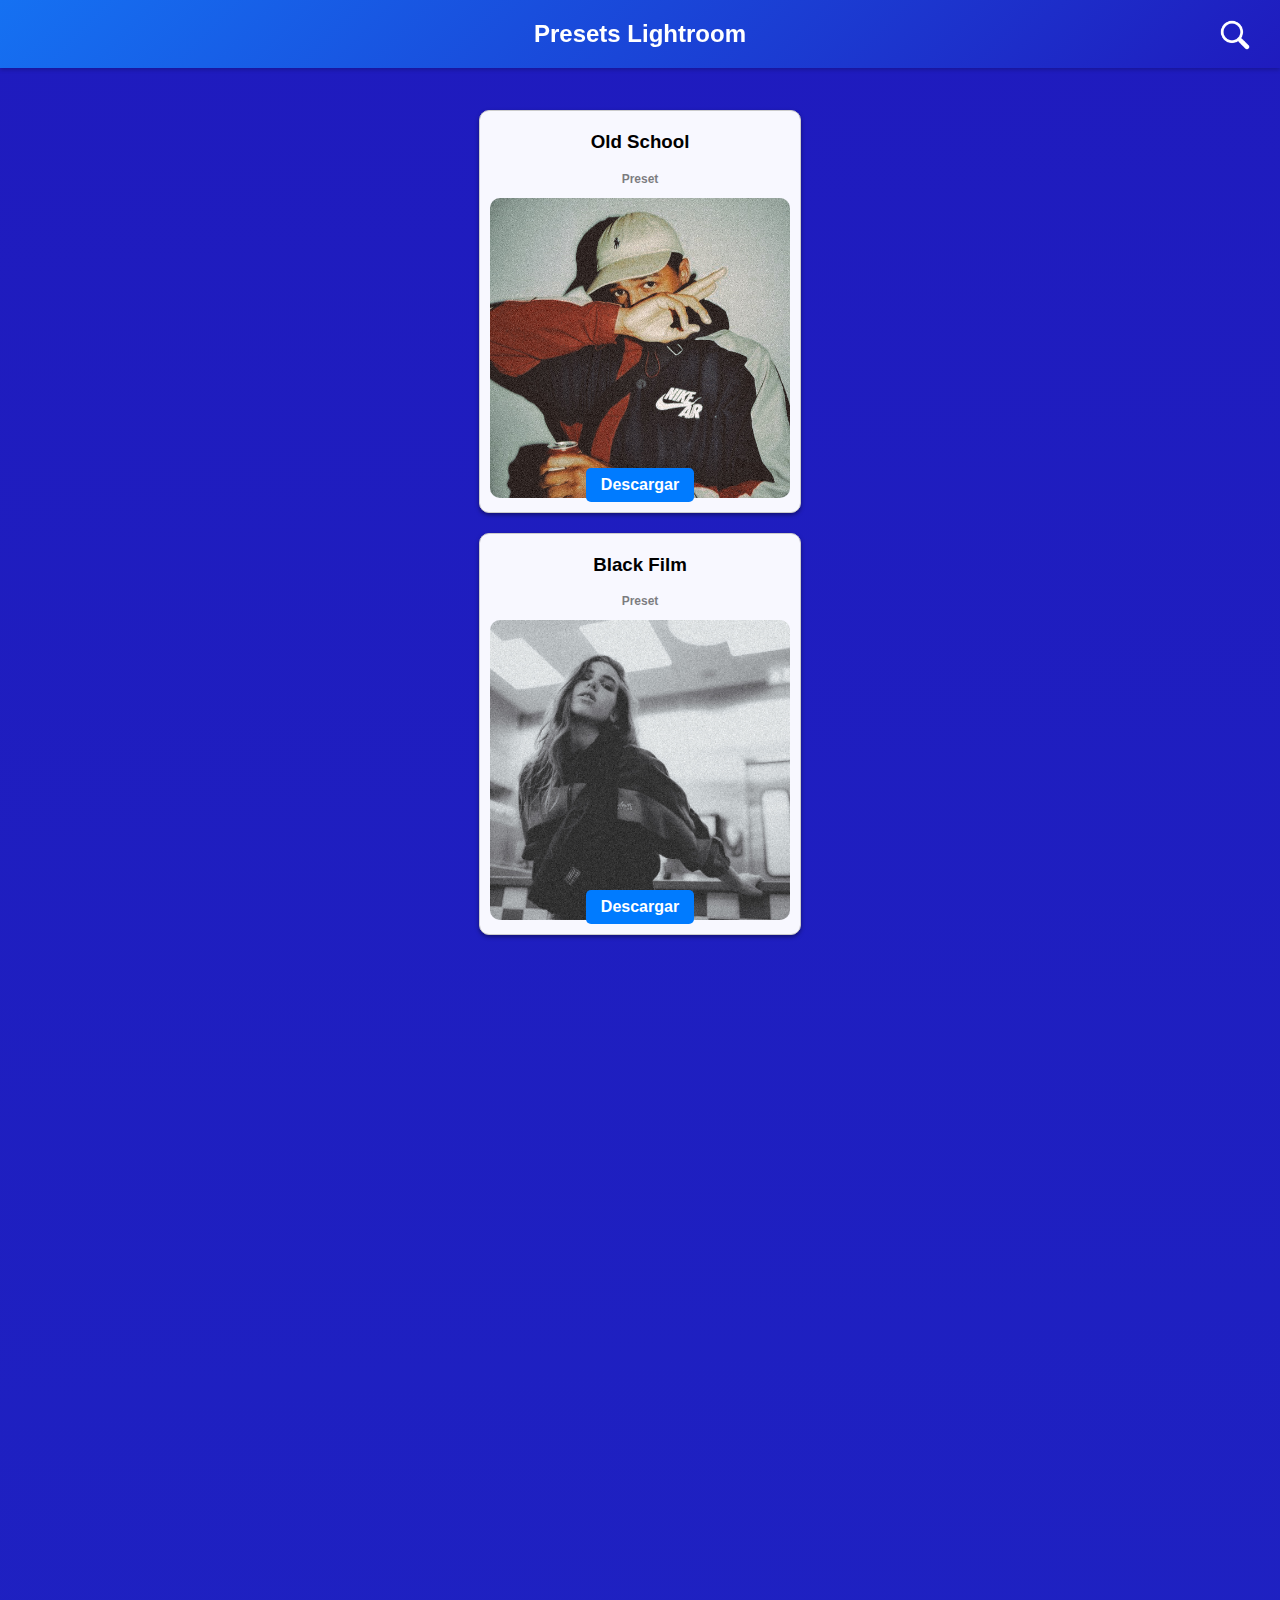
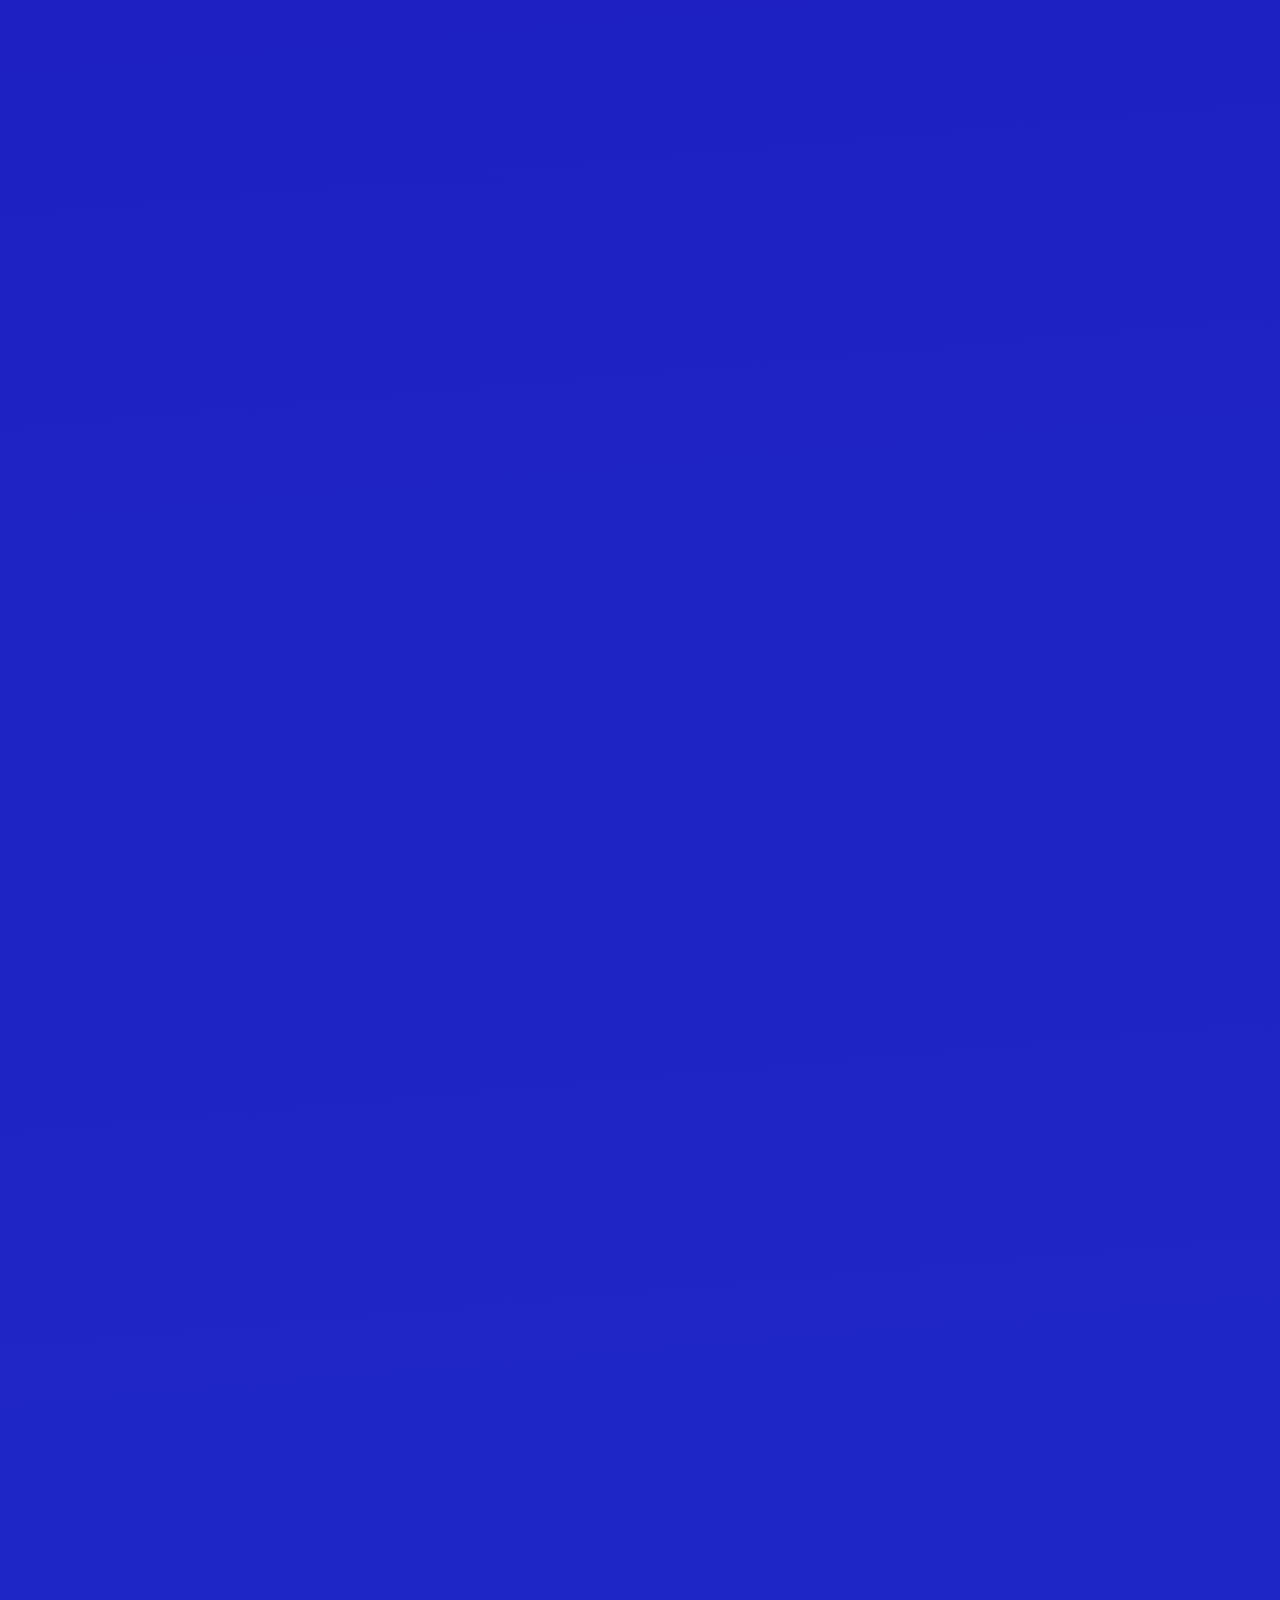
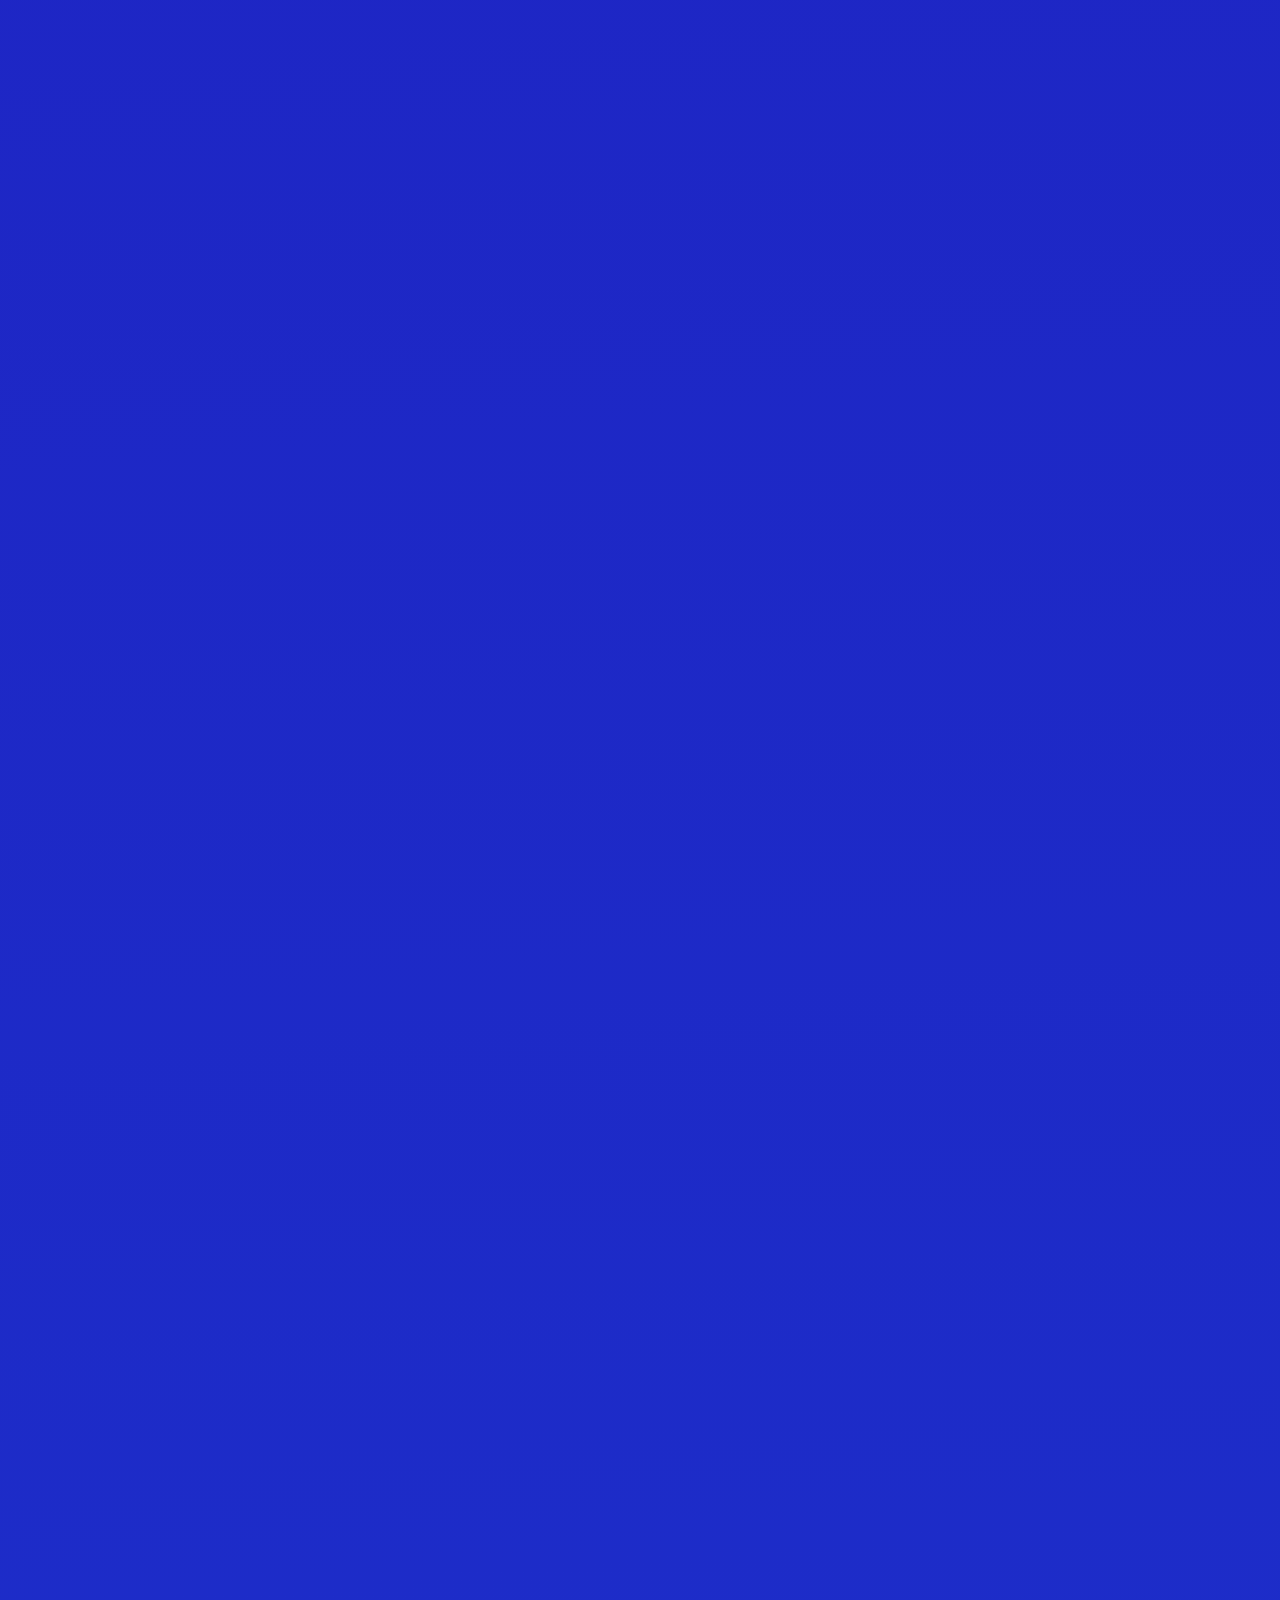
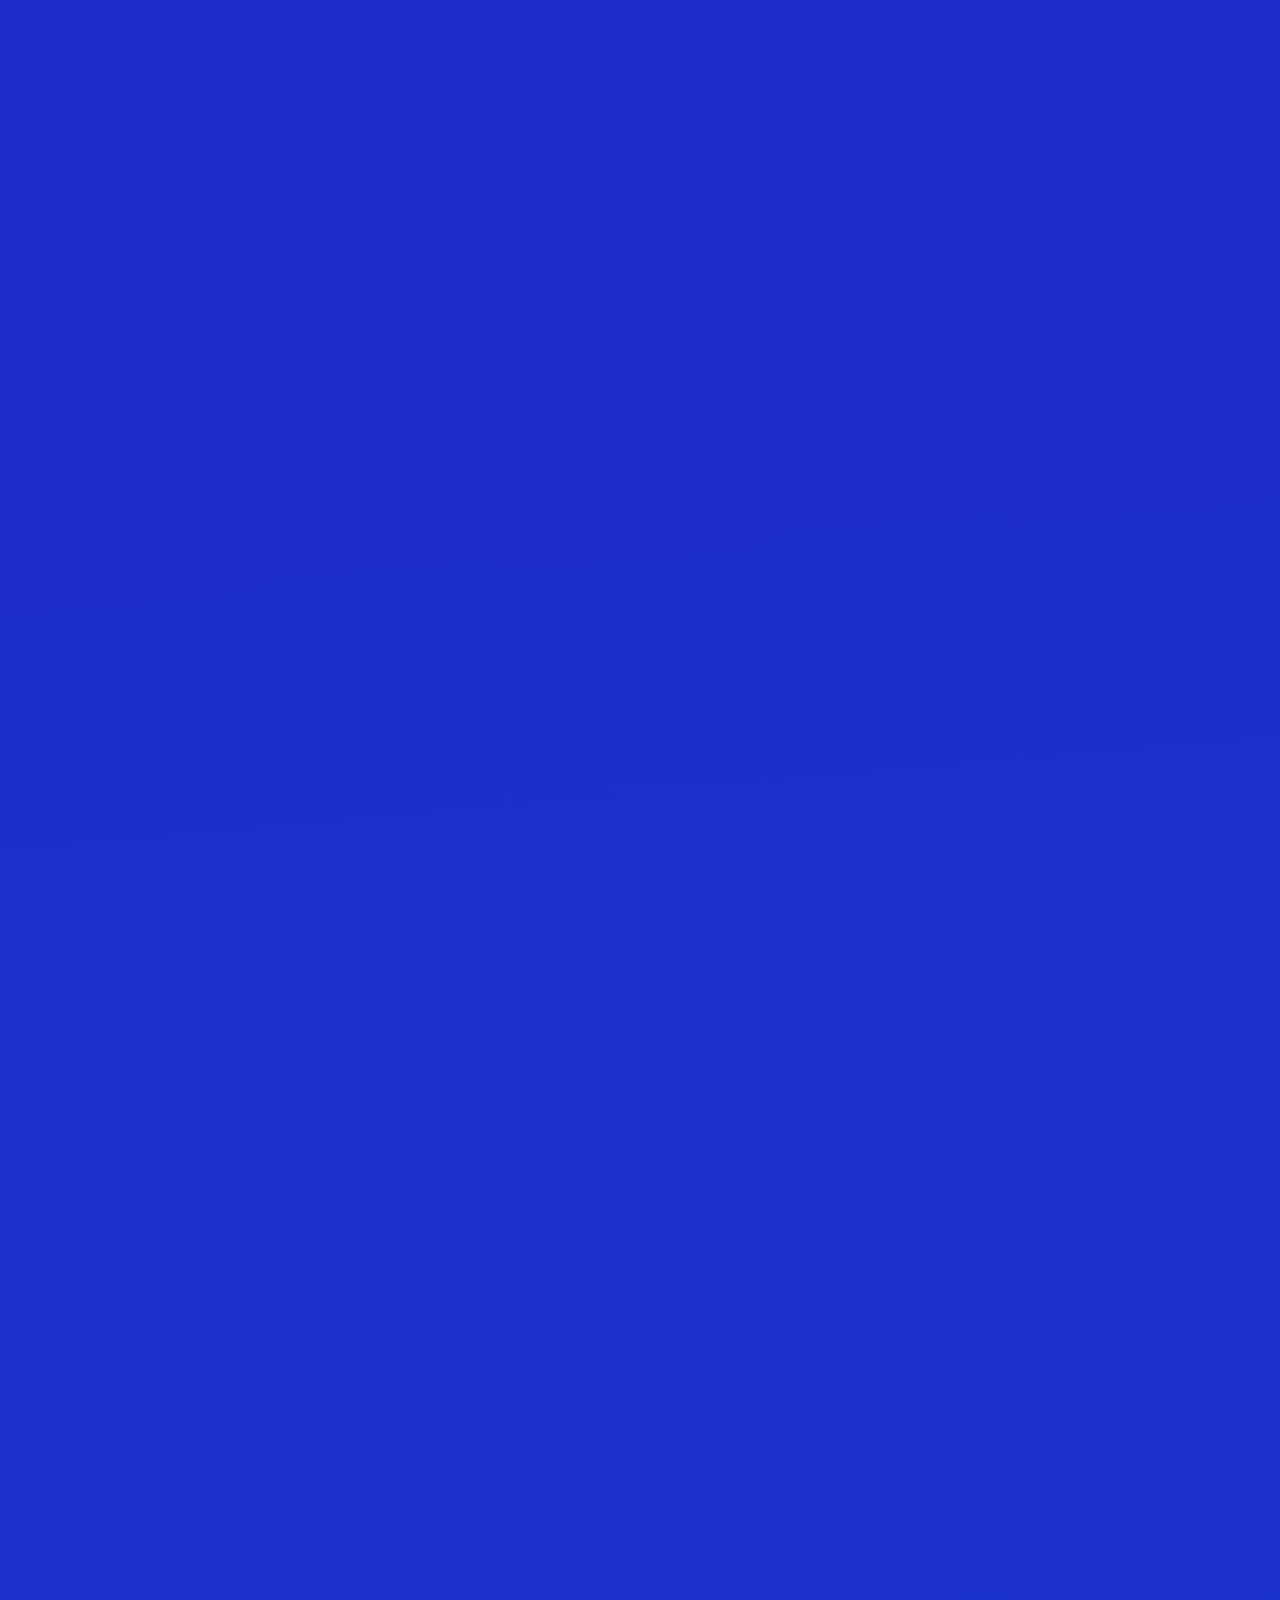
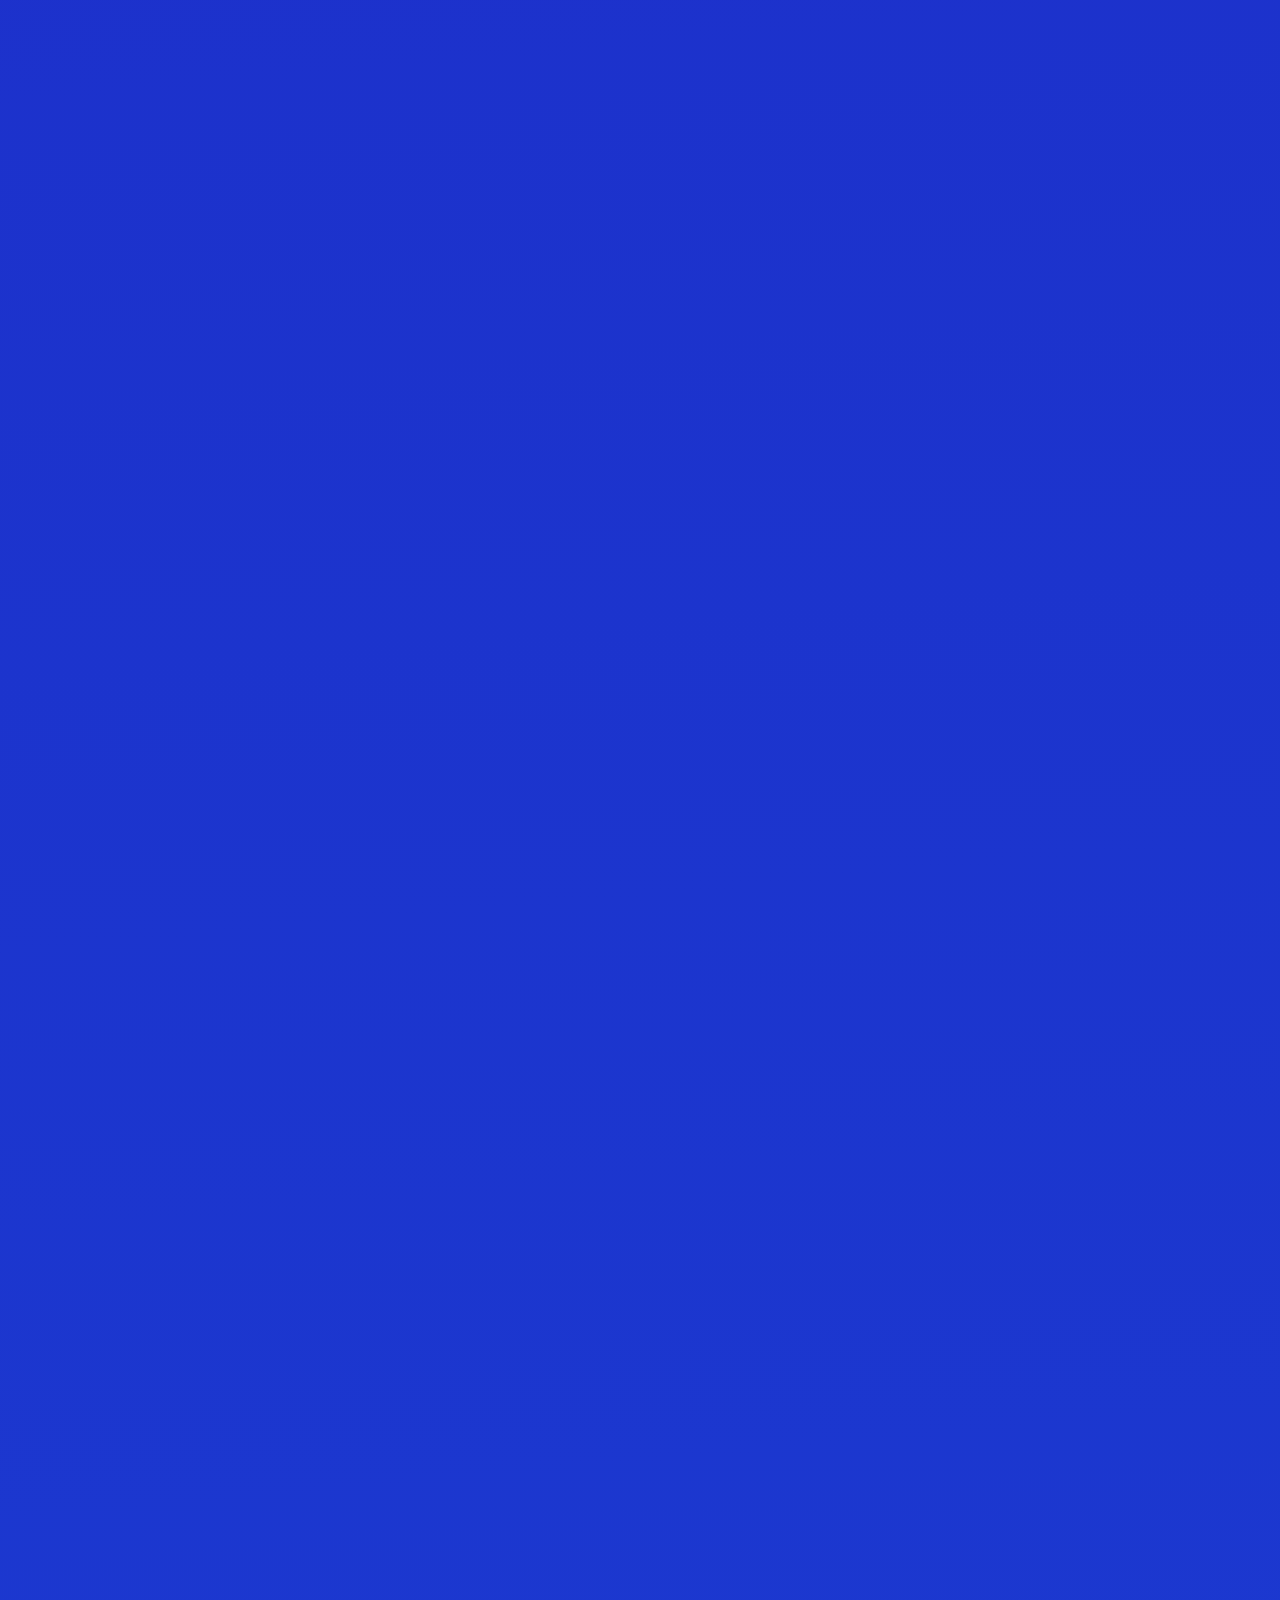
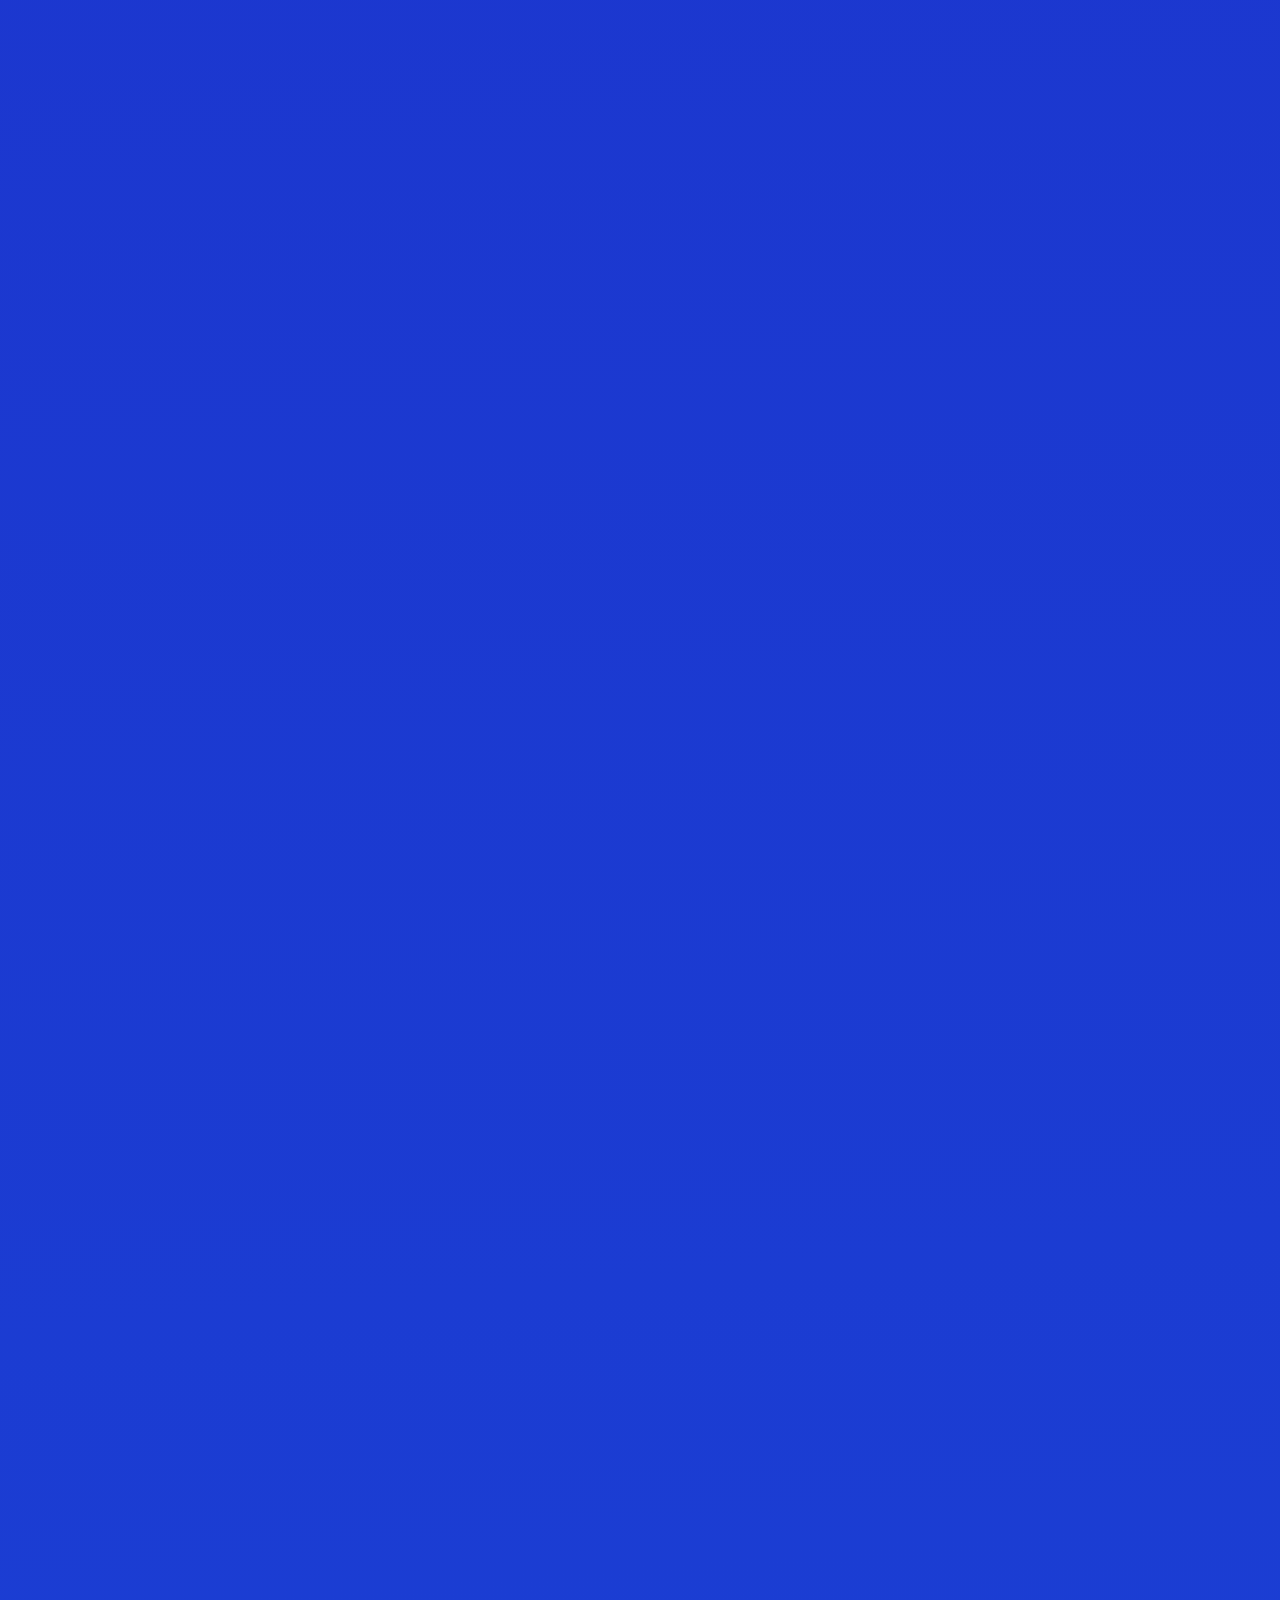
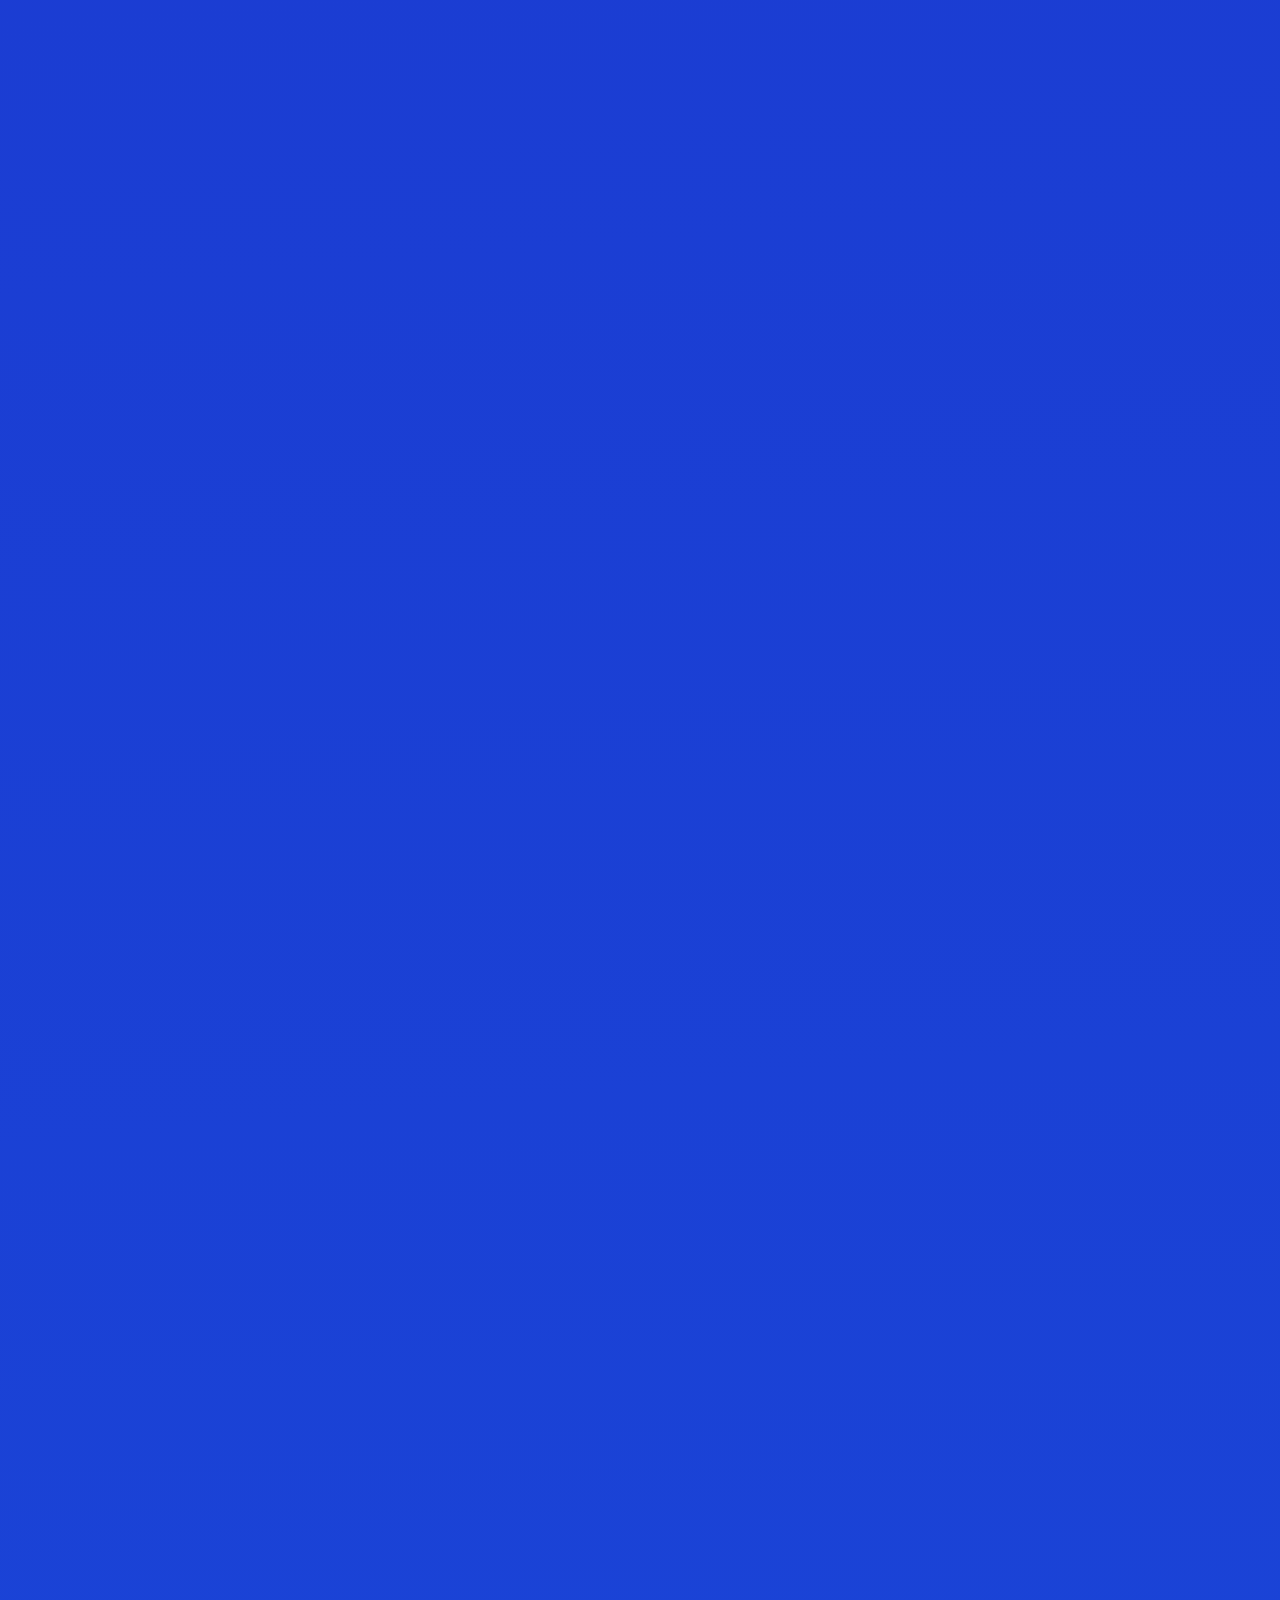
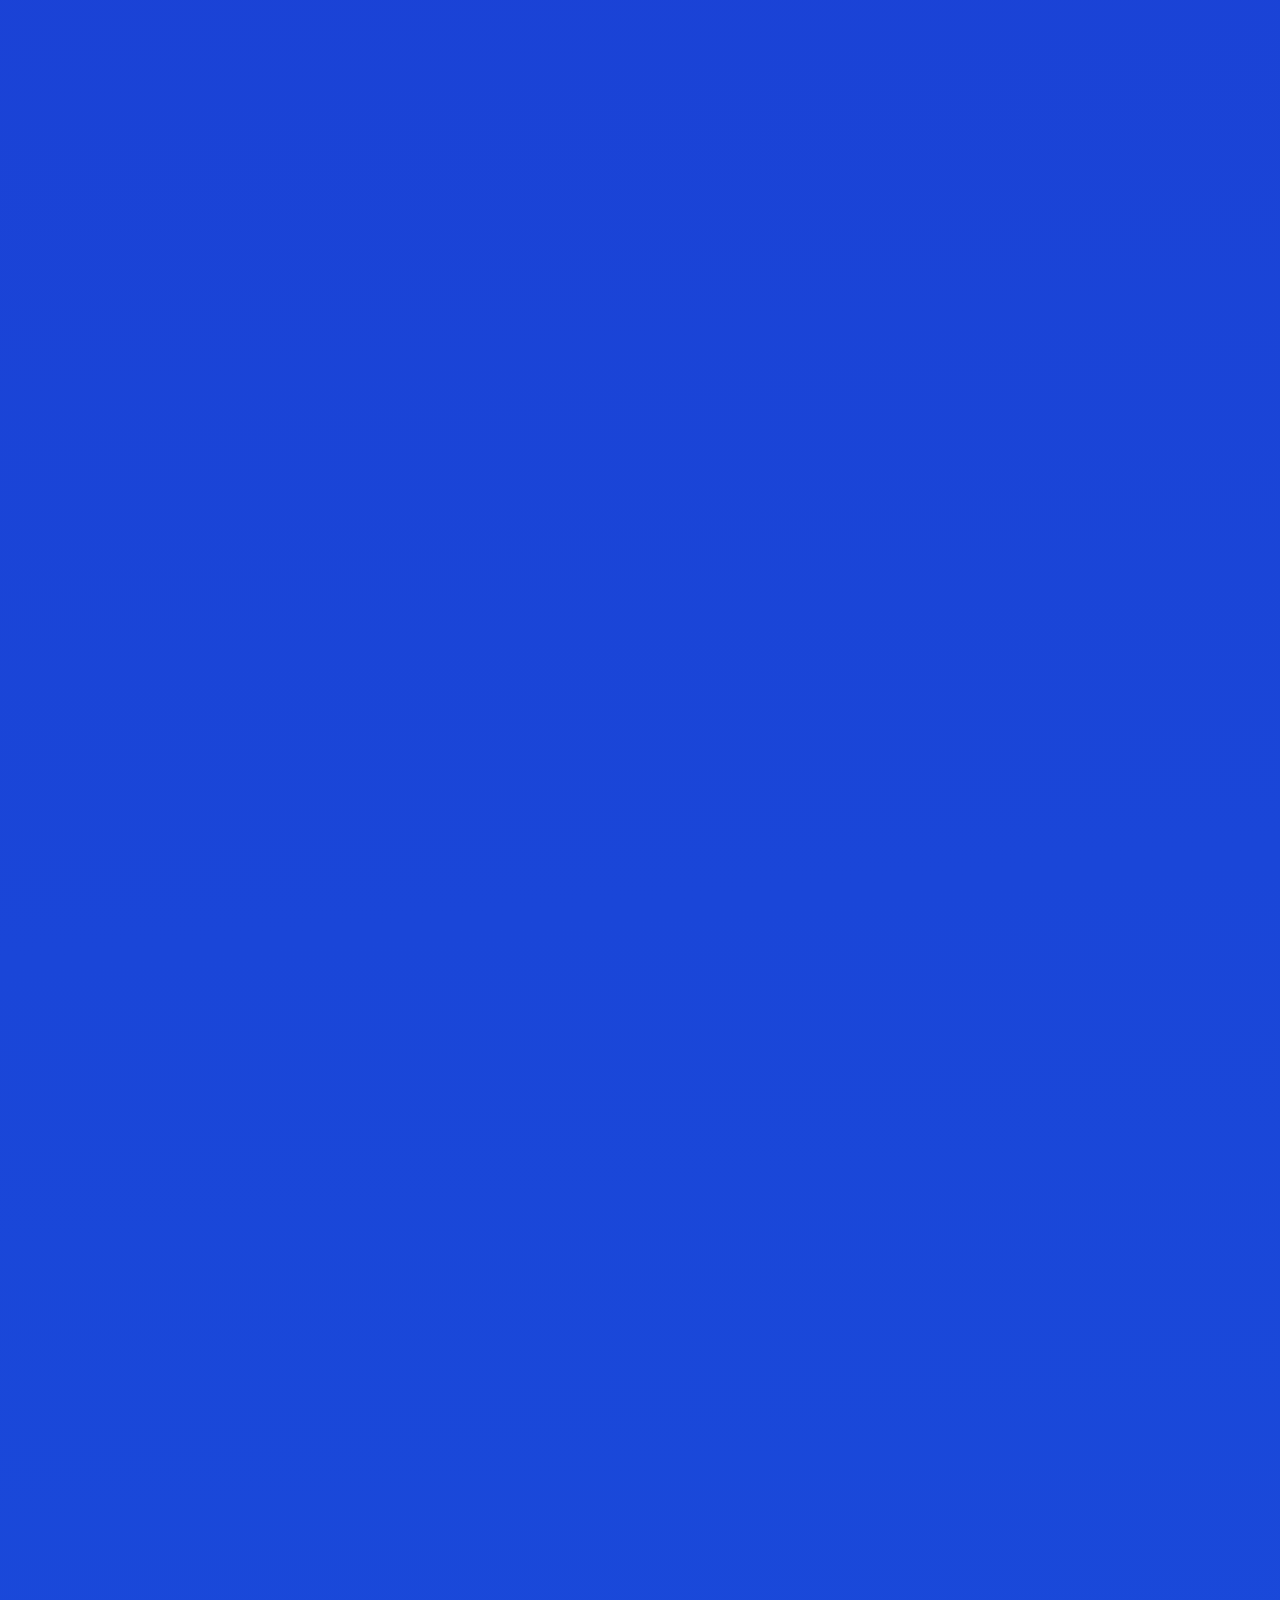
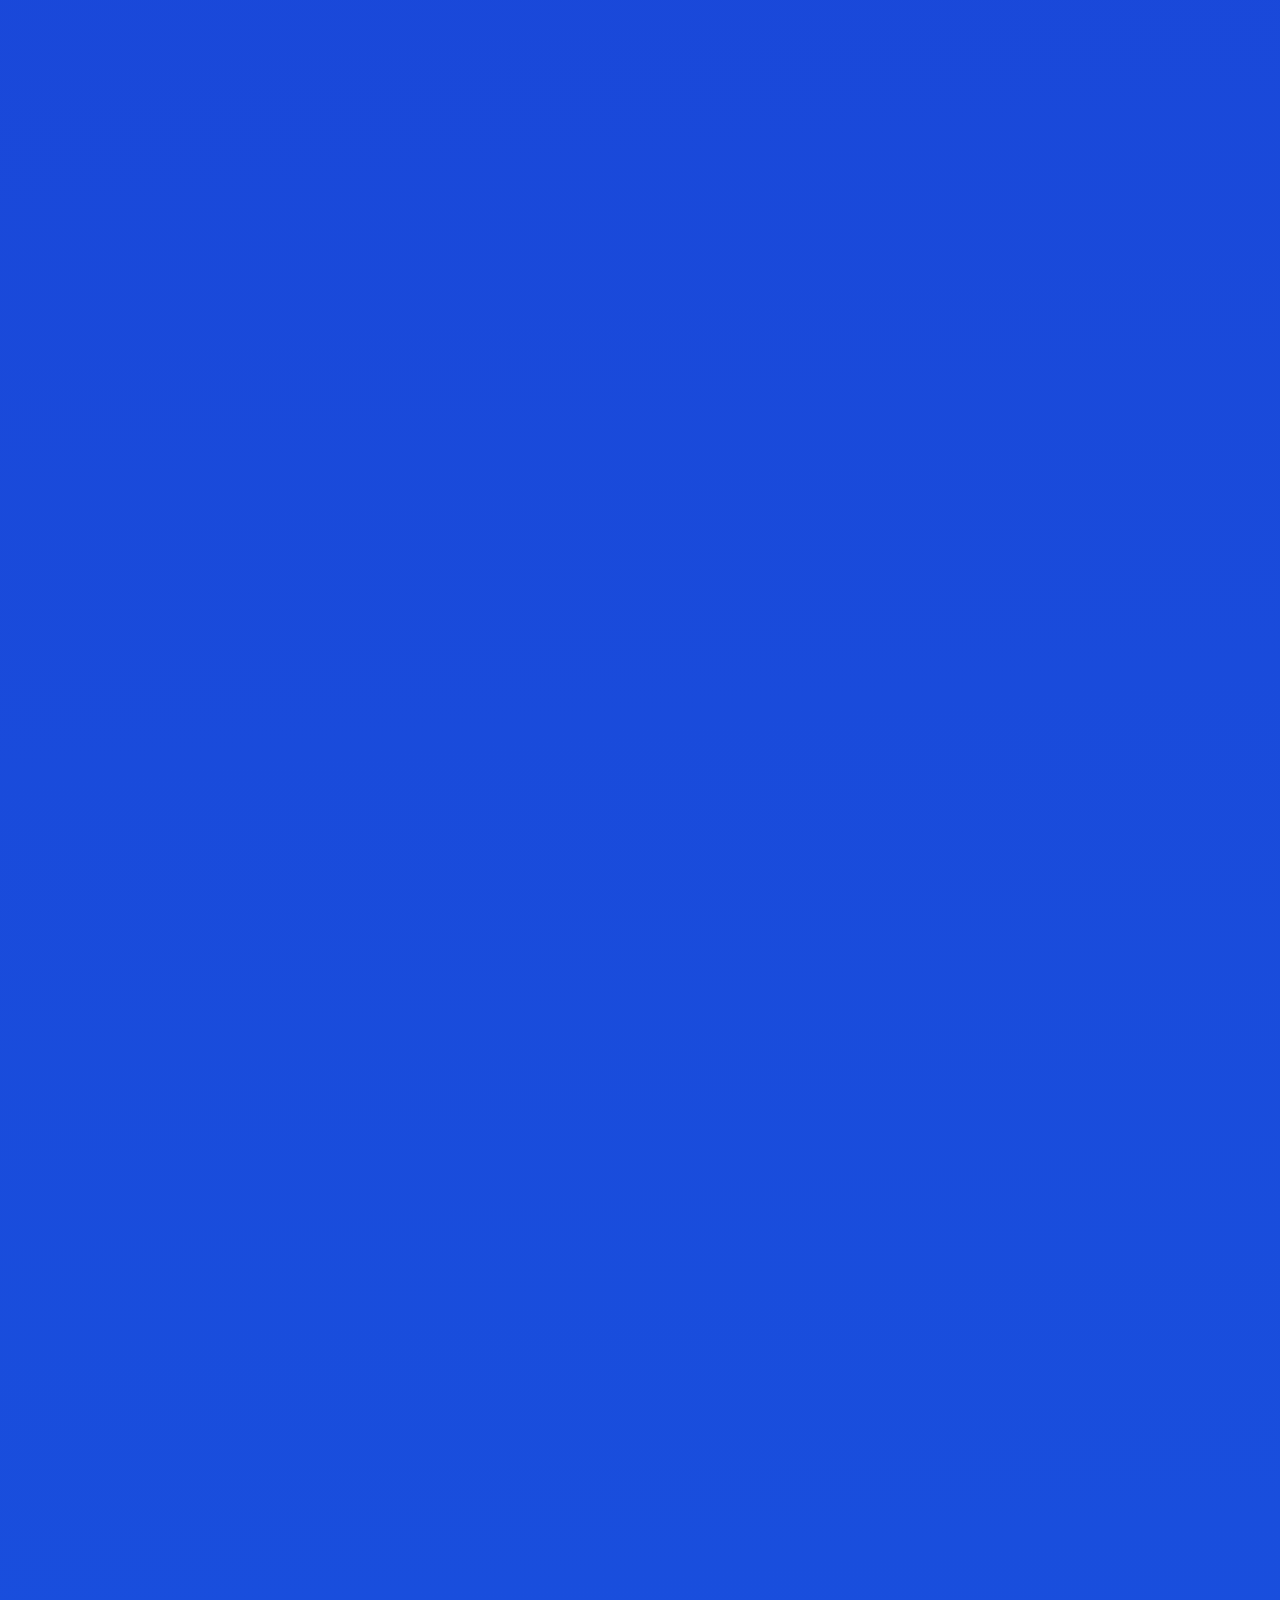
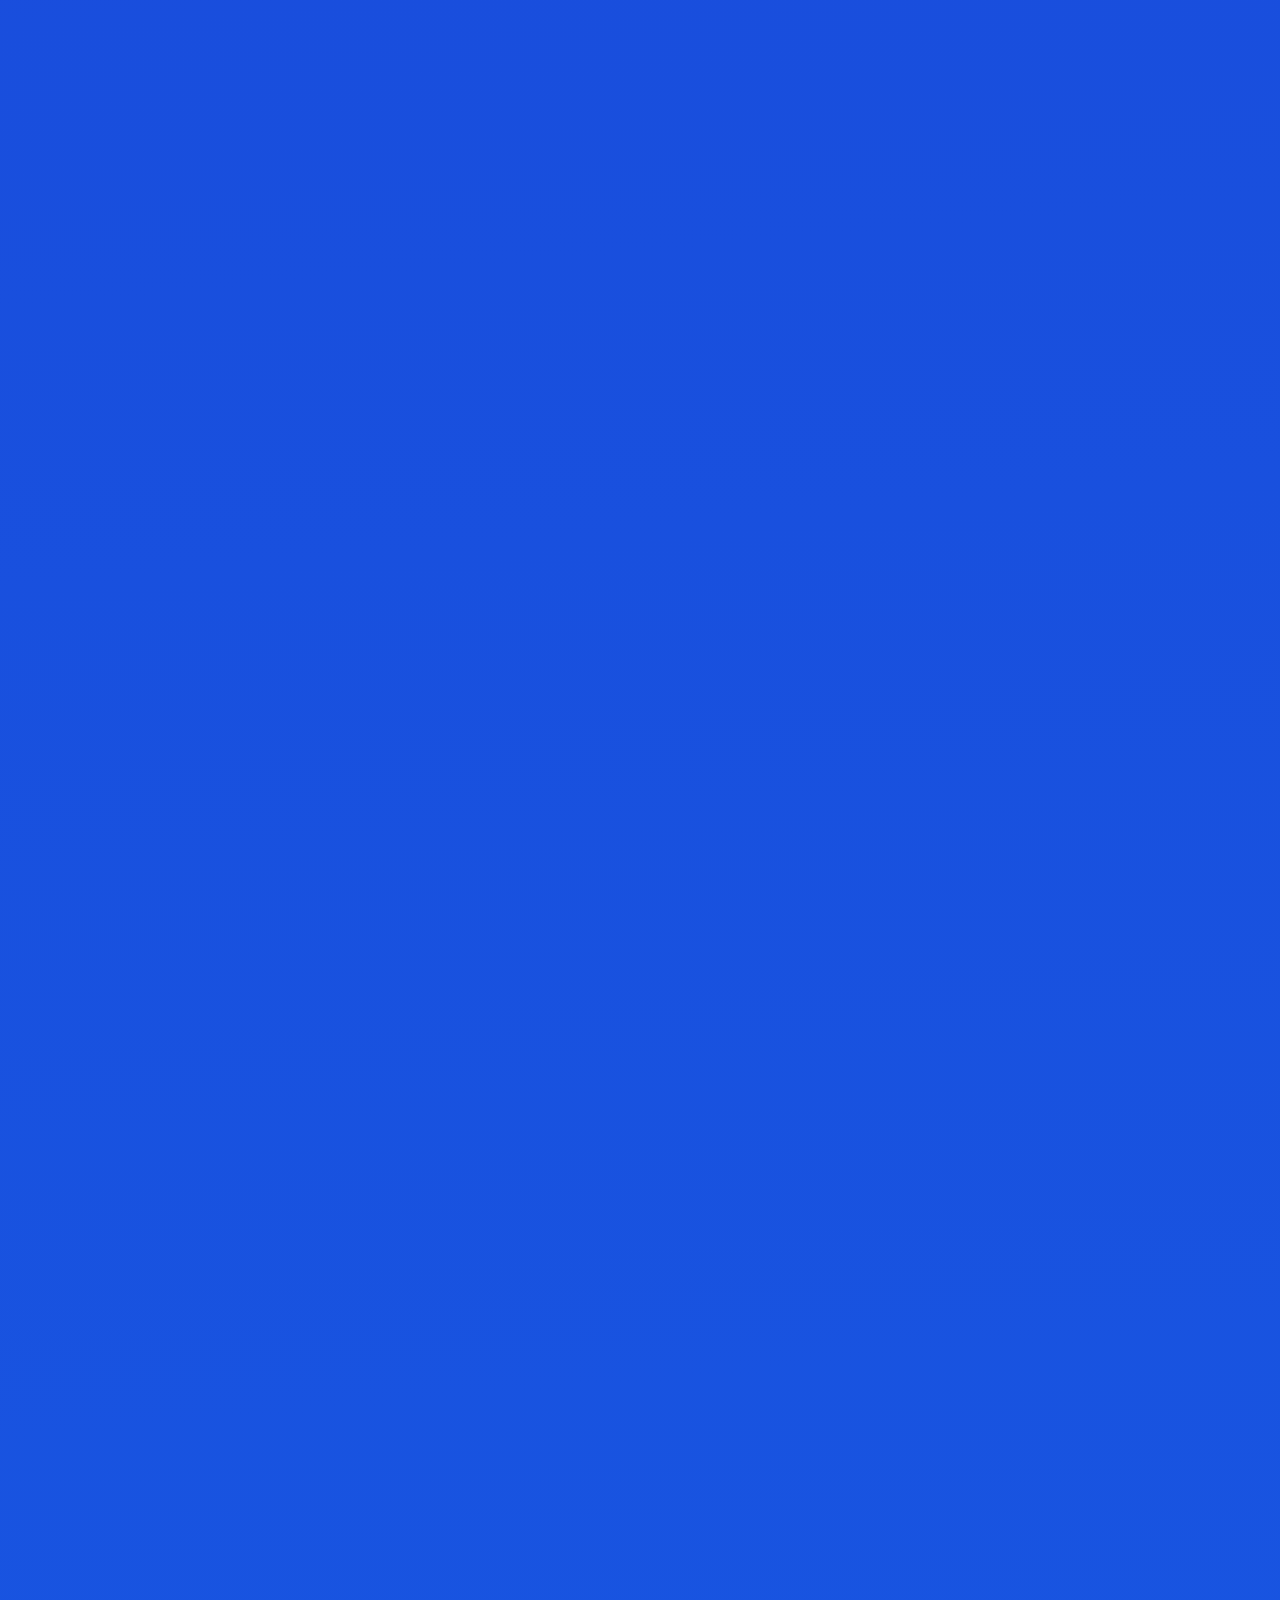
<file: index.html>
<!DOCTYPE html>
<html>

<head>
  <meta charset="UTF-8">
  <meta name="viewport" content="width=device-width, initial-scale=1">
  <meta name="google" content="notranslate">
  <title>Galeria de Preset Lightroom</title>
  <link rel="stylesheet" href="estilos.css">
</head>

<body>
  <header>
        <h1>Presets Lightroom</h1>
        <div class="search-icon" onclick="toggleSearch()">
    <img src="lupa de búsqueda/lupa.png" alt="Buscar">
      </div>
      
        <div class="menu-container" id="menu-container">
            <input type="text" id="search-input" placeholder="Buscar Preset..." onkeyup="filterCards()">
        </div>
    </header>
    <main id="card-container">
        <div class="card show">
            <h3>Old School</h3>
            <p class="status">Preset</p>
            <img src="imagenes/Old School/Old school .jpg" alt="Filtro 1" data-original="imagenes\Old School\Original.jpg" data-filtered="imagenes/Old School/Old school .jpg">
            <div class="button-group">
                <a href="https://cuty.io/oldscholl" target="blank">Descargar</a>
            </div>
        </div>
        <div class="card show">
            <h3>Black Film</h3>
            <p class="status">Preset</p>
            <img src="imagenes/Black Film/Black Film.jpg" data-original="imagenes/Black Film/Black Film Original.jpg" data-filtered="imagenes/Black Film/Black Film.jpg">
            <div class="button-group">
                <a href="https://cuty.io/blackfilm" target="blank">Descargar</a>
            </div>
        </div>
        <div class="card">
            <h3>Blurry Film</h3>
            <p class="status">Preset</p>
            <img src="imagenes/Blurry Film/Blurry Film.jpg" alt="Filtro 3" data-original="imagenes/Blurry Film/Blurry Film Original.jpg" data-filtered="imagenes/Blurry Film/Blurry Film.jpg">
            <div class="button-group">
                <a href="https://cuty.io/blurryfilm" target="blank">Descargar</a>
            </div>
        </div>
        <div class="card">
            <h3>Horror Film</h3>
            <p class="status">Preset</p>
            <img src="imagenes/Horror Film/Horror Film.jpg" alt="Filtro 4" data-original="imagenes/Horror Film/Horror Film Original.jpg" data-filtered="imagenes/Horror Film/Horror Film.jpg">
            <div class="button-group">
                <a href="https://cuty.io/horrorr" target="blank">Descargar</a>
            </div>
        </div>
        <div class="card">
            <h3>Modern Vintage</h3>
            <p class="status">Preset</p>
            <img src="imagenes/Modern Vintage/Modern Vintage.jpg" alt="Filtro 5" data-original="imagenes/Modern Vintage/Modern Vintage Original.jpg" data-filtered="imagenes/Modern Vintage/Modern Vintage.jpg">
            <div class="button-group">
                <a href="https://cuty.io/modernvinta" target="blank">Descargar</a>
            </div>
        </div>
        <div class="card">
            <h3>Vintage</h3>
            <p class="status">Preset</p>
            <img src="imagenes/Vintage/Vintage.jpg" alt="Filtro 6" data-original="imagenes/Vintage/Vintage Original.jpg" data-filtered="imagenes/Vintage/Vintage.jpg">
            <div class="button-group">
                <a href="https://cuty.io/vintagee" target="blank">Descargar</a>
            </div>
        </div>
        <div class="card">
            <h3>Green Film</h3>
            <p class="status">Preset</p>
            <img src="imagenes/Green Film/Green Film.jpg" alt="Filtro 7" data-original="imagenes/Green Film/Green Film Original.jpg" data-filtered="imagenes/Green Film/Green Film.jpg">
            <div class="button-group">
                <a href="https://cuty.io/greenfilm" target="blank">Descargar</a>
            </div>
        </div>
        <!-- Las otras tarjetas -->
        <div class="card">
            <h3>Blvck Paris</h3>
            <p class="status">Preset</p>
            <img src="imagenes/Blvck Paris/Blvck Paris.jpg" alt="Filtro 8" data-original="imagenes/Blvck Paris/Blvck Paris Original.jpg" data-filtered="imagenes/Blvck Paris/Blvck Paris.jpg">
            <div class="button-group">
                <a href="https://cuty.io/blackparis" target="blank">Descargar</a>
            </div>
        </div>
        <div class="card">
            <h3>Film 1</h3>
            <p class="status">Preset</p>
            <img src="imagenes/Film 1/Film 1.jpg" alt="Filtro 9" data-original="imagenes/Film 1/Film 1 Original.jpg" data-filtered="imagenes/Film 1/Film 1.jpg">
            <div class="button-group">
                <a href="https://cuty.io/film1" target="blank">Descargar</a>
            </div>
        </div>
        <div class="card">
            <h3>Analog Film</h3>
            <p class="status">Preset</p>
            <img src="imagenes/Analog Film/Analog Film.jpg" alt="Filtro 10" data-original="imagenes/Analog Film/Analog Film Original.jpg" data-filtered="imagenes/Analog Film/Analog Film.jpg">
            <div class="button-group">
                <a href="https://cuty.io/analogfilm" target="blank">Descargar</a>
            </div>
        </div>
        <div class="card">
            <h3>Summer Time</h3>
            <p class="status">Preset</p>
            <img src="imagenes/Summer Time/Summer Time.jpg" alt="Filtro 11" data-original="imagenes/Summer Time/Summer Time Original.jpg" data-filtered="imagenes/Summer Time/Summer Time.jpg">
            <div class="button-group">
                <a href="https://cuty.io/summertimee" target="blank">Descargar</a>
            </div>
        </div>
        <div class="card">
            <h3>Retro 90's</h3>
            <p class="status">Preset</p>
            <img src="imagenes/Retro 90's/Retro 90's.jpg" alt="Filtro 12" data-original="imagenes/Retro 90's/Retro 90's Original.jpg" data-filtered="imagenes/Retro 90's/Retro 90's.jpg">
            <div class="button-group">
                <a href="https://cuty.io/retro90" target="blank">Descargar</a>
            </div>
        </div>
        <div class="card">
            <h3>Asthetic</h3>
            <p class="status">Preset</p>
            <img src="imagenes/Asthetic/Asthetic.jpg" alt="Filtro 13" data-original="imagenes/Asthetic/Asthetic Original.jpg" data-filtered="imagenes/Asthetic/Asthetic.jpg">
            <div class="button-group">
                <a href="https://cuty.io/asthethic" target="blank">Descargar</a>
            </div>
        </div>
        <div class="card">
            <h3>Dream</h3>
            <p class="status">Preset</p>
            <img src="imagenes/Dream/Dream.jpg" alt="Filtro 14" data-original="imagenes/Dream/Dream Original.jpg" data-filtered="imagenes/Dream/Dream.jpg">
            <div class="button-group">
                <a href="https://cuty.io/dreamm" target="blank">Descargar</a>
            </div>
        </div>
        <div class="card">
            <h3>Bad Boys</h3>
            <p class="status">Preset</p>
            <img src="imagenes/Bas Boys/Bad Boy.jpg" alt="Filtro 15" data-original="imagenes/Bas Boys/Bad Boys Original.jpg" data-filtered="imagenes/Bas Boys/Bad Boy.jpg">
            <div class="button-group">
                <a href="https://cuty.io/badboyss" target="blank">Descargar</a>
            </div>
        </div>
        <div class="card">
            <h3>War Cinematic</h3>
            <p class="status">Preset</p>
            <img src="imagenes/War Cinematic/War Cinematic.jpg" alt="Filtro 16" data-original="imagenes/War Cinematic/War Cinematic Original.jpg" data-filtered="imagenes/War Cinematic/War Cinematic.jpg">
            <div class="button-group">
                <a href="https://cuty.io/warcinematic" target="blank">Descargar</a>
            </div>
        </div>
        <div class="card">
            <h3>Cars</h3>
            <p class="status">Preset</p>
            <img src="imagenes/Cars/Cars.jpg" alt="Filtro 17" data-original="imagenes/Cars/Cars Original.jpg" data-filtered="imagenes/Cars/Cars.jpg">
            <div class="button-group">
                <a href="https://cuty.io/carss" target="blank">Descargar</a>
            </div>
        </div>
        <div class="card">
            <h3>Sport Film</h3>
            <p class="status">Preset</p>
            <img src="imagenes/Sport Film/Sport Film.jpg" alt="Filtro 18" data-original="imagenes/Sport Film/Sport Film Original.jpg" data-filtered="imagenes/Sport Film/Sport Film.jpg">
            <div class="button-group">
                <a href="https://cuty.io/sportfilm" target="blank">Descargar</a>
            </div>
        </div>
        <div class="card">
            <h3>Kodak T-Max 400</h3>
            <p class="status">Preset</p>
            <img src="imagenes/Kodak T-Max 400/Kodak t-max 400.jpg" alt="Filtro 19" data-original="imagenes/Kodak T-Max 400/Kodak t-max 400 Original.jpg" data-filtered="imagenes/Kodak T-Max 400/Kodak t-max 400.jpg">
            <div class="button-group">
                <a href="https://cuty.io/kodaktmax400" target="blank">Descargar</a>
            </div>
        </div>
        <div class="card">
            <h3>Street</h3>
            <p class="status">Preset</p>
            <img src="imagenes/Street/Street.jpg" alt="Filtro 20" data-original="imagenes/Street/Street Original.jpg" data-filtered="imagenes/Street/Street.jpg">
            <div class="button-group">
                <a href="https://cuty.io/streeet" target="blank">Descargar</a>
            </div>
        </div>
        <div class="card">
            <h3>CinesTill 800T</h3>
            <p class="status">Preset</p>
            <img src="imagenes/CinesTill 800T/CinesTill 800T.jpg" alt="Filtro 21" data-original="imagenes/CinesTill 800T/CinesTill 800T Original.jpg" data-filtered="imagenes/CinesTill 800T/CinesTill 800T.jpg">
            <div class="button-group">
                <a href="https://cuty.io/cinetill800t" target="blank">Descargar</a>
            </div>
        </div>
        <div class="card">
            <h3>Anime Style</h3>
            <p class="status">Preset</p>
            <img src="imagenes/Anime Style/Anime Style.jpg" alt="Filtro 22" data-original="imagenes/Anime Style/Anime Style Original.jpg" data-filtered="imagenes/Anime Style/Anime Style.jpg">
            <div class="button-group">
                <a href="https://cuty.io/animestyle" target="blank">Descargar</a>
            </div>
        </div>
        <div class="card">
            <h3>Aesthetic Analog</h3>
            <p class="status">Preset</p>
            <img src="imagenes/Asthethic Analog/Asthethic Analog.jpg" alt="Filtro 23" data-original="imagenes/Asthethic Analog/Asthethic Analog Original.jpg" data-filtered="imagenes/Asthethic Analog/Asthethic Analog.jpg">
            <div class="button-group">
                <a href="https://cuty.io/asthethicana" target="blank">Descargar</a>
            </div>
        </div>
        <div class="card">
            <h3>Retrogram</h3>
            <p class="status">Preset</p>
            <img src="imagenes/Retrogram/Retrogram.jpg" alt="Filtro 24" data-original="imagenes/Retrogram/Retrogram Original.jpg" data-filtered="imagenes/Retrogram/Retrogram.jpg">
            <div class="button-group">
                <a href="https://cuty.io/retrogram" target="blank">Descargar</a>
            </div>
        </div>
        <div class="card">
            <h3>Macro</h3>
            <p class="status">Preset</p>
            <img src="imagenes/Macro/Macro.jpg" alt="Filtro 25" data-original="imagenes/Macro/Macro Original.jpg" data-filtered="imagenes/Macro/Macro.jpg">
            <div class="button-group">
                <a href="https://cuty.io/macro2" target="blank">Descargar</a>
            </div>
        </div>
        <div class="card">
            <h3>Kodak Disposable</h3>
            <p class="status">Preset</p>
            <img src="imagenes/Kodak disposable/Kodak Disposable.jpg" alt="Filtro 26" data-original="imagenes/Kodak disposable/Kodak disposable Original.jpg" data-filtered="imagenes/Kodak disposable/Kodak Disposable.jpg">
            <div class="button-group">
                <a href="https://cuty.io/kodakdisposa" target="blank">Descargar</a>
            </div>
        </div>
        <div class="card">
            <h3>Kodak Portra 400</h3>
            <p class="status">Preset</p>
            <img src="imagenes/Kodak Portra 400/Kodak Portra 400.jpg" alt="Filtro 27" data-original="imagenes/Kodak Portra 400/Kodak Portra 400 Original.jpg" data-filtered="imagenes/Kodak Portra 400/Kodak Portra 400.jpg">
            <div class="button-group">
                <a href="https://cuty.io/kodakportra" target="blank">Descargar</a>
            </div>
        </div>
        <div class="card">
            <h3>Black & White</h3>
            <p class="status">Preset</p>
            <img src="imagenes/Black & White/Black & White.jpg" alt="Filtro 28" data-original="imagenes/Black & White/Black & White Original.jpg" data-filtered="imagenes/Black & White/Black & White.jpg">
            <div class="button-group">
                <a href="https://cuty.io/blackwhitw" target="blank">Descargar</a>
            </div>
        </div>
        <div class="card">
            <h3>Asthethic V2</h3>
            <p class="status">Preset</p>
            <img src="imagenes/Asthethic V2/Asthethic V2.jpg" alt="Filtro 29" data-original="imagenes/Asthethic V2/Asthethic V2 Original.jpg" data-filtered="imagenes/Asthethic V2/Asthethic V2.jpg">
            <div class="button-group">
                <a href="https://cuty.io/asthethicv2" target="blank">Descargar</a>
            </div>
        </div>
        <div class="card">
            <h3>F20</h3>
            <p class="status">Preset</p>
            <img src="imagenes/F20/F20.jpg" alt="Filtro 30" data-original="imagenes/F20/F20 Original.jpg" data-filtered="imagenes/F20/F20.jpg">
            <div class="button-group">
                <a href="https://cuty.io/ff20" target="blank">Descargar</a>
            </div>
        </div>
        <div class="card">
            <h3>Cinematic</h3>
            <p class="status">Preset</p>
            <img src="imagenes/Cinematic/Cinematic.jpg" alt="Filtro 31" data-original="imagenes/Cinematic/Cinematic Original.jpg" data-filtered="imagenes/Cinematic/Cinematic.jpg">
            <div class="button-group">
                <a href="https://cuty.io/cinematic" target="blank">Descargar</a>
            </div>
        </div>
        <div class="card">
            <h3>Filmic</h3>
            <p class="status">Preset</p>
            <img src="imagenes/Filmic/Filmic.jpg" alt="Filtro 32" data-original="imagenes/Filmic/Filmic Original.jpg" data-filtered="imagenes/Filmic/Filmic.jpg">
            <div class="button-group">
                <a href="https://cuty.io/filmic" target="blank">Descargar</a>
            </div>
        </div>
        <div class="card">
            <h3>Dreamy</h3>
            <p class="status">Preset</p>
            <img src="imagenes/Dreamy/Dreamy.jpg" alt="Filtro 33" data-original="imagenes/Dreamy/Dreamy Original.jpg" data-filtered="imagenes/Dreamy/Dreamy.jpg">
            <div class="button-group">
                <a href="https://cuty.io/dreamy" target="blank">Descargar</a>
            </div>
        </div>
        <div class="card">
            <h3>VHS</h3>
            <p class="status">Preset</p>
            <img src="imagenes/VHS/VHS.jpg" alt="Filtro 34" data-original="imagenes/VHS/VHA Original.jpg" data-filtered="imagenes/VHS/VHS.jpg">
            <div class="button-group">
                <a href="https://cuty.io/vhs4" target="blank">Descargar</a>
            </div>
        </div>
        <div class="card">
            <h3>Old Money</h3>
            <p class="status">Preset</p>
            <img src="imagenes/Old Money/Old Money.jpg" alt="Filtro 35" data-original="imagenes/Old Money/Old Money Original.jpg" data-filtered="imagenes/Old Money/Old Money.jpg">
            <div class="button-group">
                <a href="https://cuty.io/oldmoney" target="blank">Descargar</a>
            </div>
        </div>
        <div class="card">
            <h3>Dark Feed</h3>
            <p class="status">Preset</p>
            <img src="imagenes/Dark Feed/Dark Feed.jpg" alt="Filtro 36" data-original="imagenes/Dark Feed/Dark Feed Original.jpg" data-filtered="imagenes/Dark Feed/Dark Feed.jpg">
            <div class="button-group">
                <a href="https://cuty.io/darkfeed" target="blank">Descargar</a>
            </div>
        </div>
        <div class="card">
            <h3>35mm</h3>
            <p class="status">Preset</p>
            <img src="imagenes/35mm/35mm.jpg" alt="Filtro 37" data-original="imagenes/35mm/35mm Original.jpg" data-filtered="imagenes/35mm/35mm.jpg">
            <div class="button-group">
                <a href="https://cuty.io/35mmm" target="blank">Descargar</a>
            </div>
        </div>
        <div class="card">
            <h3>Golden Film</h3>
            <p class="status">Preset</p>
            <img src="imagenes/Golden Film/Golden Film.jpg" alt="Filtro 38" data-original="imagenes/Golden Film/Golden Film Original.jpg" data-filtered="imagenes/Golden Film/Golden Film.jpg">
            <div class="button-group">
                <a href="https://cuty.io/goldenfilm" target="blank">Descargar</a>
            </div>
        </div>
        <div class="card">
            <h3>Euphoric</h3>
            <p class="status">Preset</p>
            <img src="imagenes/Euphoric/Euphoric.jpg" alt="Filtro 39" data-original="imagenes/Euphoric/Euphoric Original.jpg" data-filtered="imagenes/Euphoric/Euphoric.jpg">
            <div class="button-group">
                <a href="https://cuty.io/euphoric" target="blank">Descargar</a>
            </div>
        </div>
        <div class="card">
            <h3>Fuji Film</h3>
            <p class="status">Preset</p>
            <img src="imagenes/Fuji Film/Fuji Film.jpg" alt="Filtro 40" data-original="imagenes/Fuji Film/Fuji Film Original.jpg" data-filtered="imagenes/Fuji Film/Fuji Film.jpg">
            <div class="button-group">
                <a href="https://cuty.io/fujifilm" target="blank">Descargar</a>
            </div>
        </div>
        <div class="card">
            <h3>Digital Film</h3>
            <p class="status">Preset</p>
            <img src="imagenes/Digital Film/Digital Film.jpg" alt="Filtro 41" data-original="imagenes/Digital Film/Digital Film Original.jpg" data-filtered="imagenes/Digital Film/Digital Film.jpg">
            <div class="button-group">
                <a href="https://cuty.io/digitalfilm" target="blank">Descargar</a>
            </div>
        </div>
        <div class="card">
            <h3>Misty Glow</h3>
            <p class="status">Preset</p>
            <img src="imagenes/Misty Glow/Misty Glow.jpg" alt="Filtro 42" data-original="imagenes/Misty Glow/Misty Glow Original.jpg" data-filtered="imagenes/Misty Glow/Misty Glow.jpg">
            <div class="button-group">
                <a href="https://cuty.io/mistyglow" target="blank">Descargar</a>
            </div>
        </div>
        <div class="card">
            <h3>Cinematic V2</h3>
            <p class="status">Preset</p>
            <img src="imagenes/Cinematic V2/Cinematic V2.jpg" alt="Filtro 43" data-original="imagenes\Cinematic V2\Cinematic V2 Original.jpg" data-filtered="imagenes/Cinematic V2/Cinematic V2.jpg">
            <div class="button-group">
                <a href="https://cuty.io/cinematicv2" target="blank">Descargar</a>
            </div>
        </div>
        <div class="card">
            <h3>Blade Runner</h3>
            <p class="status">Preset</p>
            <img src="imagenes/Blade Runner/Blade Runner.jpg" alt="Filtro 44" data-original="imagenes/Blade Runner/Blade Runner Original.jpg" data-filtered="imagenes/Blade Runner/Blade Runner.jpg">
            <div class="button-group">
                <a href="https://cuty.io/bladerunner" target="blank">Descargar</a>
            </div>
        </div>
        <div class="card">
            <h3>Oppenheimer</h3>
            <p class="status">Preset</p>
            <img src="imagenes/Oppenheimer/Oppenheimer.jpg" alt="Filtro 45" data-original="imagenes/Oppenheimer/Oppenheimer Original.jpg" data-filtered="imagenes/Oppenheimer/Oppenheimer.jpg">
            <div class="button-group">
                <a href="https://cuty.io/oppenheimer1" target="blank">Descargar</a>
            </div>
        </div>
        <div class="card">
            <h3>Cyberpunk</h3>
            <p class="status">Preset</p>
            <img src="imagenes/Cyberpunk/Cyberpunk.jpg" alt="Filtro 46" data-original="imagenes/Cyberpunk/Cyberpunk Original.jpg" data-filtered="imagenes/Cyberpunk/Cyberpunk.jpg">
            <div class="button-group">
                <a href="https://cuty.io/cyberpunk2" target="blank">Descargar</a>
            </div>
        </div>
        <div class="card">
            <h3>Summer Film</h3>
            <p class="status">Preset</p>
            <img src="imagenes/Summer Film/Summer Film.jpg" alt="Filtro 47" data-original="imagenes/Summer Film/Summer Film Original.jpg" data-filtered="imagenes/Summer Film/Summer Film.jpg">
            <div class="button-group">
                <a href="https://cuty.io/summerfilm" target="blank">Descargar</a>
            </div>
        </div>
        <div class="card">
            <h3>Selfie</h3>
            <p class="status">Preset</p>
            <img src="imagenes/Selfie/Selfie.jpg" alt="Filtro 48" data-original="imagenes/Selfie/Selfie Original.jpg" data-filtered="imagenes/Selfie/Selfie.jpg">
            <div class="button-group">
                <a href="https://cuty.io/selfie" target="blank">Descargar</a>
            </div>
        </div>
        <div class="card">
            <h3>Black Tone</h3>
            <p class="status">Preset</p>
            <img src="imagenes/Black Tone/Black Tone.jpg" alt="Filtro 49" data-original="imagenes/Black Tone/Black Tone Original.jpg" data-filtered="imagenes/Black Tone/Black Tone.jpg">
            <div class="button-group">
                <a href="https://cuty.io/blacktone" target="blank">Descargar</a>
            </div>
        </div>
        <div class="card">
            <h3>Kodak Ultramax 400</h3>
            <p class="status">Preset</p>
            <img src="imagenes/Kodak Ultramax 400/Kodak Ultramax 400.jpg" alt="Filtro 50" data-original="imagenes/Kodak Ultramax 400/Kodak Ultramax 400 Original.jpeg" data-filtered="imagenes/Kodak Ultramax 400/Kodak Ultramax 400.jpg">
            <div class="button-group">
                <a href="https://cuty.io/kodakultra40" target="blank">Descargar</a>
            </div>
        </div>
        <div class="card">
            <h3>Beach Vibes</h3>
            <p class="status">Preset</p>
            <img src="imagenes/Beach Vibes/Beach Vibes.jpg" alt="Filtro 51" data-original="imagenes/Beach Vibes/Beach Vibes Original.jpg" data-filtered="imagenes/Beach Vibes/Beach Vibes.jpg">
            <div class="button-group">
                <a href="https://cuty.io/beachvibes" target="blank">Descargar</a>
            </div>
        </div>

        <div class="card">
            <h3>Night Vision</h3>
            <p class="status">Preset</p>
            <img src="imagenes/Night Vision/Night visión.jpg" alt="Filtro 52" data-original="imagenes\Night Vision\Night visión original.jpg" data-filtered="imagenes/Night Vision/Night visión.jpg">
            <div class="button-group">
                <a href="https://cuty.io/NightVisionn" target="blank">Descargar</a>
            </div>
        </div>
        <div class="card">
            <h3>Retrograde</h3>
            <p class="status">Preset</p>
            <img src="imagenes/Retrograde/Retrograde.jpg" alt="Filtro 53" data-original="imagenes\Retrograde\Retrograde Original.jpg" data-filtered="imagenes/Retrograde/Retrograde.jpg">
            <div class="button-group">
                <a href="https://cuty.io/retrograde" target="blank">Descargar</a>
            </div>
        </div>
        <div class="card">
            <h3>iPhone Xr Cam</h3>
            <p class="status">Preset</p>
            <img src="imagenes/Xr cam/Xr cam.jpg" alt="Filtro 54" data-original="imagenes\Xr cam\Xr cam original.jpg" data-filtered="imagenes/Xr cam/Xr cam.jpg">
            <div class="button-group">
                <a href="https://cuty.io/xrcam" target="blank">Descargar</a>
            </div>
        </div>
        <div class="card">
            <h3>VSCO Film</h3>
            <p class="status">Preset</p>
            <img src="imagenes/VSCO Film/VSCO Film.jpg" alt="Filtro 55" data-original="imagenes\VSCO Film\VSCO Film original.jpg" data-filtered="imagenes/VSCO Film/VSCO Film.jpg">
            <div class="button-group">
                <a href="https://cuty.io/vscofilm" target="blank">Descargar</a>
            </div>
        </div>
        <div class="card">
            <h3>Night Out</h3>
            <p class="status">Preset</p>
            <img src="imagenes/Night Out/Night out.jpg" alt="Filtro 56" data-original="imagenes\Night Out\Night out original.jpg" data-filtered="imagenes/Night Out/Night out.jpg">
            <div class="button-group">
                <a href="https://cuty.io/nightout" target="blank">Descargar</a>
            </div>
        </div>
        <div class="card">
            <h3>Wildlife</h3>
            <p class="status">Preset</p>
            <img src="imagenes/Wildlife/Wildlife.jpg" alt="Filtro 57" data-original="imagenes\Wildlife\Wildlife original.jpg" data-filtered="imagenes/Wildlife/Wildlife.jpg">
            <div class="button-group">
                <a href="https://cuty.io/wildlife" target="blank">Descargar</a>
            </div>
        </div>
    </main>
    <script src="funcion.js"></script>
</body>
</html>
</file>
<file: estilos.css>
body {
    font-family: Arial, sans-serif;
    margin: 0;
    padding: 0;
    display: flex;
    flex-direction: column;
    align-items: center;
    background-color: #f0f0f0;
    background-image: linear-gradient(175deg, #1F1BBE, #1571F2);
}

header {
    width: 100%;
    background-color: #6356FE;
    padding: 20px 0;
    box-shadow: 0 2px 4px rgba(0,0,0,0.2);
    text-align: center;
    position: fixed;
    top: 0;
    transition: background-color 0.3s, padding 0.3s, height 0.3s;
    z-index: 1000;
    background-image: linear-gradient(135deg, #1571F2, #1F1BBE);
}

header.shrink {
    padding: 10px 0;
    background-color: #fff;
    box-shadow: 0 2px 4px rgba(0,0,0,0.1);
}

header.shrink h1 {
    font-size: 20px;
}

header h1 {
    color: white;
    font-weight: bold;
    margin: 0;
    font-size: 24px;
    transition: font-size 0.3s;
}

.menu {
    position: absolute;
    top: 20px;
    right: 20px;
    cursor: pointer;
    z-index: 1100;
}

.menu-bar {
    width: 25px;
    height: 3px;
    background-color: white;
    margin: 4px 0;
    transition: 0.4s;
}

.menu-container {
    display: none;
    flex-direction: column;
    align-items: center;
    position: absolute;
    top: 60px;
    right: 20px;
    background-color: white;
    border: 1px solid #ccc;
    border-radius: 9px;
    padding: 12px;
    box-shadow: 0 2px 4px rgba(0,0,0,0.4);
}

.menu-container input {
    padding: 9px;
    margin-bottom: 10px;
    width: 140px;
    border: 1px solid #1061BD;
    border-radius: 8px;
}

main {
    display: flex;
    flex-direction: column;
    align-items: center;
    width: 100%;
    padding: 20px;
    padding-top: 100px;
    box-sizing: border-box;
}

.card {
    background-color: ghostwhite;
    border: 1px solid #ccc;
    border-radius: 10px;
    box-shadow: 0 2px 4px rgba(0,0,0,0.4);
    margin: 10px 0;
    padding: 10px;
    width: 80%;
    max-width: 300px;
    position: relative;
    text-align: center;
    opacity: 0;
    transform: translateY(20px);
    transition: opacity 0.3s ease, transform 0.3s ease;
}

.card.show {
    opacity: 1;
    transform: translateY(0);
}

.card img {
    width: 100%;
    border-radius: 10px;
    transition: opacity 0.5s ease, transform 0.3s ease; /* Transiciones para suavizar cambios */
}

.card img.fade-out {
    opacity: 0; /* Opacidad inicial cuando se aplica la clase fade-out */
}

.card h3 {
    margin-top: 10px;
    font-weight: bold;
}

.card p {
    font-weight: bold;
    font-size: 12px;
    opacity: 0.5;
    margin-top: 1px;
    color: black;
    transition: opacity 0.5s ease;
}

.button-group {
    display: flex;
    justify-content: center;
    gap: 10px;
    position: absolute;
    bottom: 10px;
    width: 100%;
    left: 0;
}

.card a {
    background-color: #007BFF;
    color: white;
    text-decoration: none;
    border: none;
    border-radius: 5px;
    padding: 8px 15px;
    font-weight: bold;
    cursor: pointer;
}

.card a:hover {
    background-color: #0056b3;
}

.search-icon {
    position: absolute;
    top: 20px;
    right: 30px; /* Ajusta la posición según sea necesario */
    cursor: pointer; 
    z-index: 1100;
    transition: top 0.3s, right 0.3s;
}

.search-icon img {
    width: 30px; /* Ajusta el tamaño del icono según sea necesario */
    transition: width 0.3s;
}

header.shrink .search-icon {
    top: 10px; /* Ajusta la posición cuando la barra de navegación se encoge */
    right: 30px; /* Ajusta la posición cuando la barra de navegación se encoge */
}

header.shrink .search-icon img {
    width: 20px; /* Ajusta el tamaño del ícono de búsqueda cuando la barra de navegación se encoge */
}

/*prueba*/
</file>
